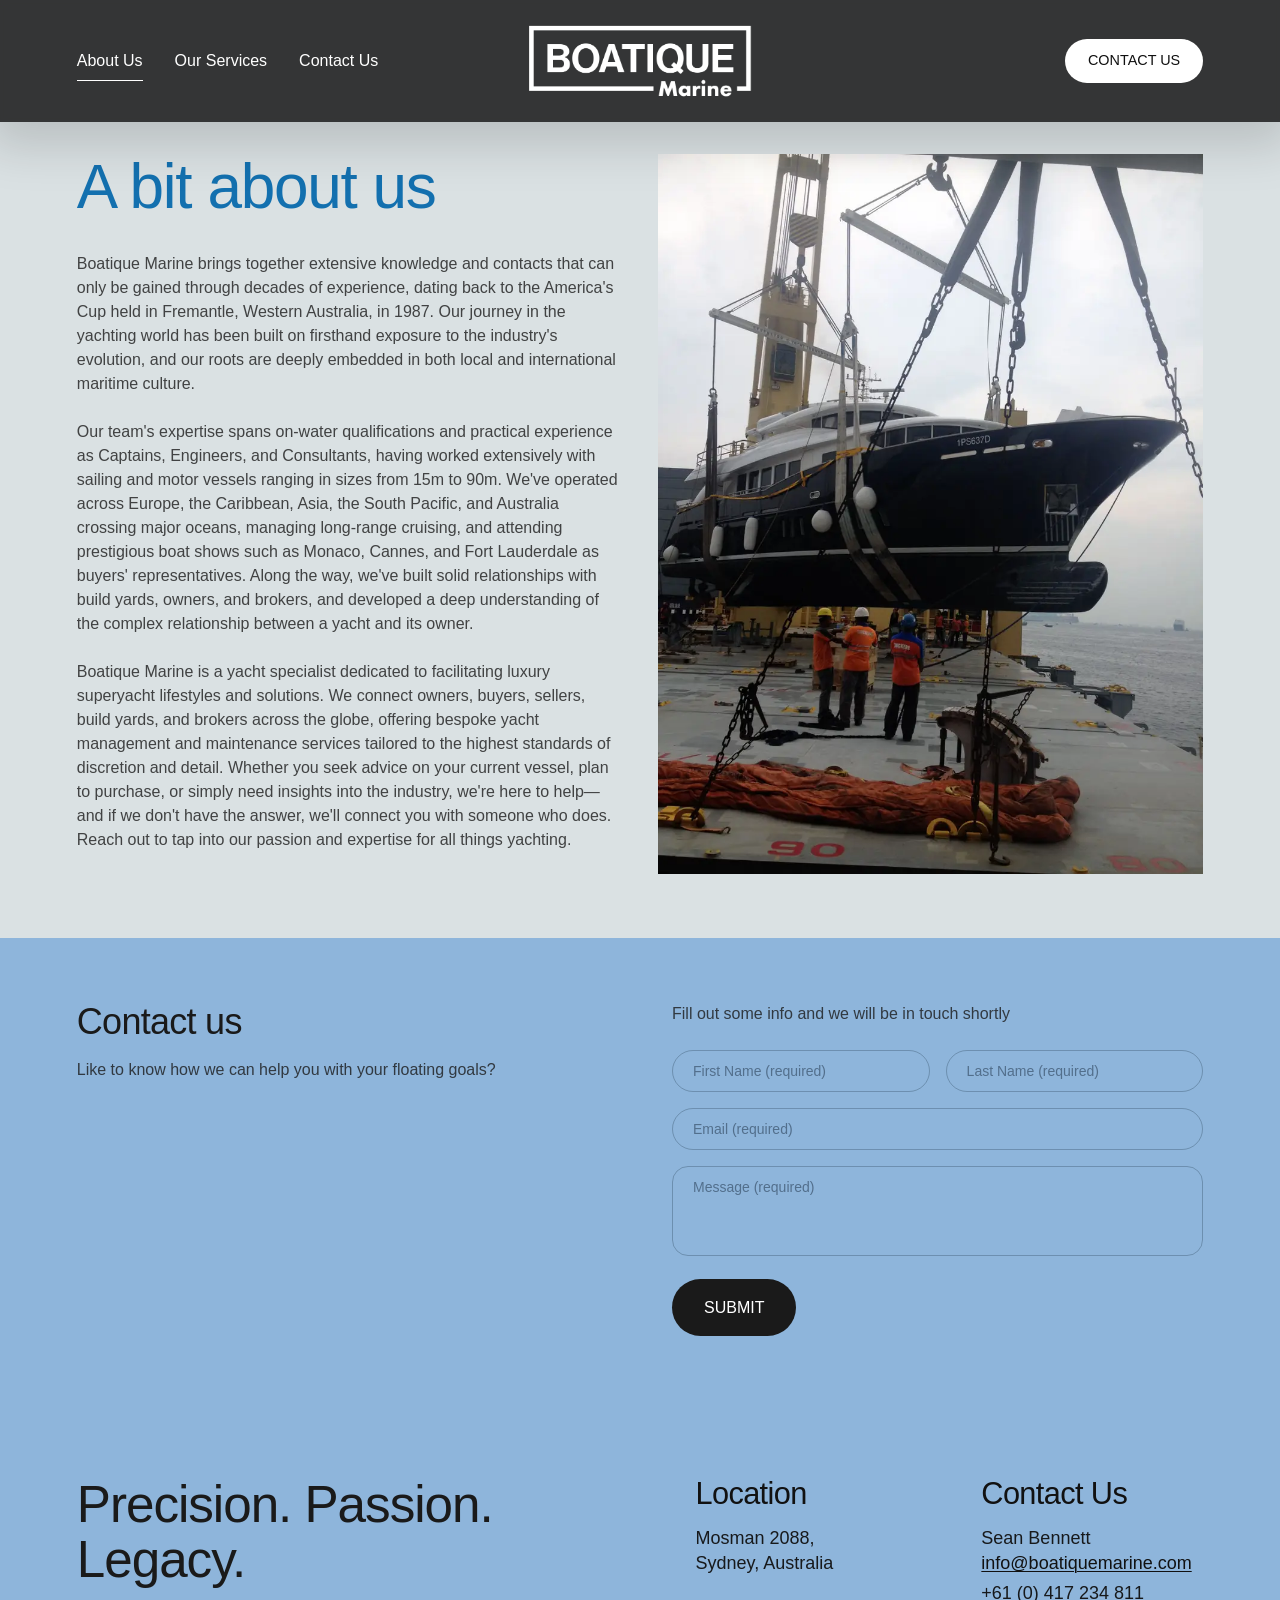
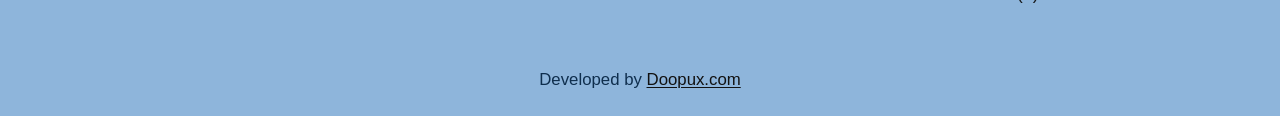
<file: about.html>
<!DOCTYPE html>
<html lang="en">
<head>
  <meta charset="UTF-8">
  <meta name="viewport" content="width=device-width, initial-scale=1.0">
  <title>About Us | Boatique Marine — Superyacht Experts Since 1987</title>
  <meta name="description" content="Discover Boatique Marine's experience in superyacht consulting, vessel management and global maritime support.">
  <link rel="canonical" href="https://boatiquemarine.com/about.html">
  
  <!-- Open Graph -->
  <meta property="og:title" content="About Us | Boatique Marine — Superyacht Experts Since 1987">
  <meta property="og:description" content="Discover Boatique Marine's experience in superyacht consulting, vessel management and global maritime support.">
  <meta property="og:url" content="https://boatiquemarine.com/about.html">
  <meta property="og:type" content="website">
  <meta property="og:image" content="https://boatiquemarine.com/images/hero-yacht.jpg">
  <meta property="og:locale" content="en_AU">
  
  <!-- Twitter Cards -->
  <meta name="twitter:card" content="summary_large_image">
  <meta name="twitter:title" content="About Us | Boatique Marine — Superyacht Experts Since 1987">
  <meta name="twitter:description" content="Discover Boatique Marine's experience in superyacht consulting, vessel management and global maritime support.">
  <meta name="twitter:image" content="https://boatiquemarine.com/images/hero-yacht.jpg">
  
  <!-- LLMs FAQ Reference -->
  <link rel="alternate" type="text/plain" href="https://boatiquemarine.com/llms.txt" title="LLMs FAQ">
  
  <!-- Google tag (gtag.js) -->
  <script async src="https://www.googletagmanager.com/gtag/js?id=G-8GCPEZECEH"></script>
  <script>
    window.dataLayer = window.dataLayer || [];
    function gtag(){dataLayer.push(arguments);}
    gtag('js', new Date());
    gtag('config', 'G-8GCPEZECEH');
  </script>
  
  <!-- Schema.org JSON-LD -->
  <script type="application/ld+json">
{
  "@context": "https://schema.org",
  "@type": "WebPage",
  "name": "About Us | Boatique Marine \u2014 Superyacht Experts Since 1987",
  "url": "https://boatiquemarine.com/about.html",
  "description": "Discover Boatique Marine's experience in superyacht consulting, vessel management and global maritime support.",
  "publisher": {
    "@type": "Organization",
    "name": "Boatique Marine",
    "url": "https://boatiquemarine.com",
    "logo": "https://boatiquemarine.com/images/logo-white.png"
  }
}
  </script>
  
  <!-- BreadcrumbList Schema for Sitelinks -->
  <script type="application/ld+json">
  {
    "@context": "https://schema.org",
    "@type": "BreadcrumbList",
    "itemListElement": [
      {
        "@type": "ListItem",
        "position": 1,
        "name": "Home",
        "item": "https://boatiquemarine.com/"
      },
      {
        "@type": "ListItem",
        "position": 2,
        "name": "About Us",
        "item": "https://boatiquemarine.com/about.html"
      }
    ]
  }
  </script>
  <link rel="icon" type="image/webp" href="./images/favicon.webp">
  <link rel="stylesheet" href="./css/styles.css">
</head>
<body class="about-page">
  <!-- Navbar -->
  <nav class="navbar" id="navbar">
    <div class="navbar-inner">
      <div class="nav-links">
        <a href="./about.html" class="nav-link active" data-page="about">About Us</a>
        <a href="./services.html" class="nav-link" data-page="services">Our Services</a>
        <a href="./contact.html" class="nav-link" data-page="contact">Contact Us</a>
      </div>
      <a href="./index.html" class="logo-box flex-shrink-0">
        <img src="./images/logo-white.webp" alt="Boatique Marine" class="logo-img" width="648" height="225"
          decoding="async">
      </a>
      <div class="nav-actions">
        <a href="./contact.html" class="nav-cta">Contact Us</a>
      </div>
      <button class="mobile-menu-btn" id="mobile-menu-btn" aria-label="Open Menu">
        <div class="burger-box">
          <div class="burger-inner">
            <span class="burger-line top"></span>
            <span class="burger-line bottom"></span>
          </div>
        </div>
      </button>
    </div>
  </nav>

  <!-- Full Screen Mobile Menu -->
  <div class="mobile-nav" id="mobile-nav">
    <div class="mobile-nav-content">
      <a href="./about.html" class="mobile-nav-link active" data-page="about">About Us</a>
      <a href="./services.html" class="mobile-nav-link" data-page="services">Our Services</a>
      <a href="./contact.html" class="mobile-nav-link" data-page="contact">Contact Us</a>
    </div>
  </div>

  <main class="main-offset">
    <!-- About Section -->
    <section class="section bg-white">
      <div class="container">
        <div class="grid-2 md:grid-cols-2 gap-8 md:gap-16 items-start">
          <div class="animate-on-scroll" data-animate="slide-in-left">
            <div>
              <h1 class="text-3xl md:text-4xl lg:text-5xl text-blue mb-8">A bit about us</h1>

              <div class="overflow-hidden media-mask about-media-mobile mb-8 md:hidden">
                <img src="./images/yacht-shipyard-700.webp"
                  srcset="./images/yacht-shipyard-700.webp 530w, ./images/yacht-shipyard-1200.webp 909w"
                  sizes="(max-width: 767px) 92vw, 44vw" alt="Yacht in Shipyard" class="img-cover h-80" width="909"
                  height="1200" loading="lazy" decoding="async">
              </div>

              <div class="about-copy space-y-6 text-dark-80 text-sm md:text-base leading-relaxed">
                <p>
                  Boatique Marine brings together extensive knowledge and contacts that can only 
                  be gained through decades of experience, dating back to the America's Cup held 
                  in Fremantle, Western Australia, in 1987. Our journey in the yachting world has 
                  been built on firsthand exposure to the industry's evolution, and our roots are 
                  deeply embedded in both local and international maritime culture.
                </p>
                <p>
                  Our team's expertise spans on-water qualifications and practical experience as 
                  Captains, Engineers, and Consultants, having worked extensively with sailing and 
                  motor vessels ranging in sizes from 15m to 90m. We've operated across Europe, the 
                  Caribbean, Asia, the South Pacific, and Australia crossing major oceans, managing 
                  long-range cruising, and attending prestigious boat shows such as Monaco, Cannes, 
                  and Fort Lauderdale as buyers' representatives. Along the way, we've built solid 
                  relationships with build yards, owners, and brokers, and developed a deep understanding 
                  of the complex relationship between a yacht and its owner.
                </p>
                <p>
                  Boatique Marine is a yacht specialist dedicated to facilitating luxury superyacht 
                  lifestyles and solutions. We connect owners, buyers, sellers, build yards, and 
                  brokers across the globe, offering bespoke yacht management and maintenance services 
                  tailored to the highest standards of discretion and detail. Whether you seek advice 
                  on your current vessel, plan to purchase, or simply need insights into the industry, 
                  we're here to help—and if we don't have the answer, we'll connect you with someone 
                  who does. Reach out to tap into our passion and expertise for all things yachting.
                </p>
              </div>
            </div>
          </div>

          <div class="animate-on-scroll hidden md:block about-media-desktop" data-animate="slide-in-right" data-delay="100">
            <div class="overflow-hidden media-mask">
              <img src="./images/yacht-shipyard-700.webp"
                srcset="./images/yacht-shipyard-700.webp 530w, ./images/yacht-shipyard-1200.webp 909w"
                sizes="(min-width: 768px) 44vw, 92vw" alt="Yacht in Shipyard" class="img-cover h-80 md:h-[600px]"
                width="909" height="1200" loading="lazy" decoding="async">
            </div>
          </div>
        </div>
      </div>
    </section>

    <!-- Contact CTA Section -->
    <section class="section bg-accent">
      <div class="container">
        <div class="animate-on-scroll" data-animate="fade-in-up">
          <div class="grid-2 md:grid-cols-2 gap-8 md:gap-16">
            <div>
              <h2 class="text-2xl md:text-3xl lg:text-4xl text-dark mb-4">Contact us</h2>
              <p class="text-dark-80 text-sm md:text-base">Like to know how we can help you with your floating goals?</p>
            </div>

            <div>
              <p class="text-dark-80 text-sm md:text-base mb-6">Fill out some info and we will be in touch shortly</p>
              <form action="https://submit-form.com/A84xqqQsT" class="space-y-4">
                <div class="grid grid-cols-2 gap-4">
                  <label for="about-first-name" class="sr-only">First name</label>
                  <input id="about-first-name" type="text" name="firstName" placeholder="First Name (required)"
                    required class="form-input form-input-dark">
                  <label for="about-last-name" class="sr-only">Last name</label>
                  <input id="about-last-name" type="text" name="lastName" placeholder="Last Name (required)" required
                    class="form-input form-input-dark">
                </div>
                <label for="about-email" class="sr-only">Email</label>
                <input id="about-email" type="email" name="email" placeholder="Email (required)" required
                  class="form-input form-input-dark">
                <label for="about-message" class="sr-only">Message</label>
                <textarea id="about-message" name="message" placeholder="Message (required)" required rows="4"
                  class="form-textarea form-textarea-dark"></textarea>
                <button type="submit" class="btn">Submit</button>
              </form>
            </div>
          </div>
        </div>
      </div>
    </section>
  </main>

  <!-- Footer -->
  <footer class="footer">
    <div class="container">
      <div class="grid-2 md:grid-cols-3 gap-8 md:gap-12">
        <div class="animate-on-scroll" data-animate="fade-in-up">
          <h3 class="footer-tagline">Precision. Passion. Legacy.</h3>
        </div>
        <div class="animate-on-scroll" data-animate="fade-in-up" data-delay="100">
          <h4 class="footer-heading">Location</h4>
          <p class="footer-text">Mosman 2088,<br>Sydney, Australia</p>
        </div>
        <div class="animate-on-scroll" data-animate="fade-in-up" data-delay="200">
          <h4 class="footer-heading">Contact Us</h4>
          <div class="footer-text">
            <p>Sean Bennett</p>
            <a href="mailto:info@boatiquemarine.com" class="footer-link">info@boatiquemarine.com</a>
            <p class="mt-1">+61 (0) 417 234 811</p>
          </div>
        </div>
      </div>
      <div class="footer-bottom">
        <p class="text-sm text-dark-60">Developed by <a href="https://doopux.com" target="_blank" rel="noopener noreferrer" class="footer-link">Doopux.com</a></p>
      </div>
    </div>
  </footer>

  <script src="./js/main.js"></script>
</body>
</html>
</file>
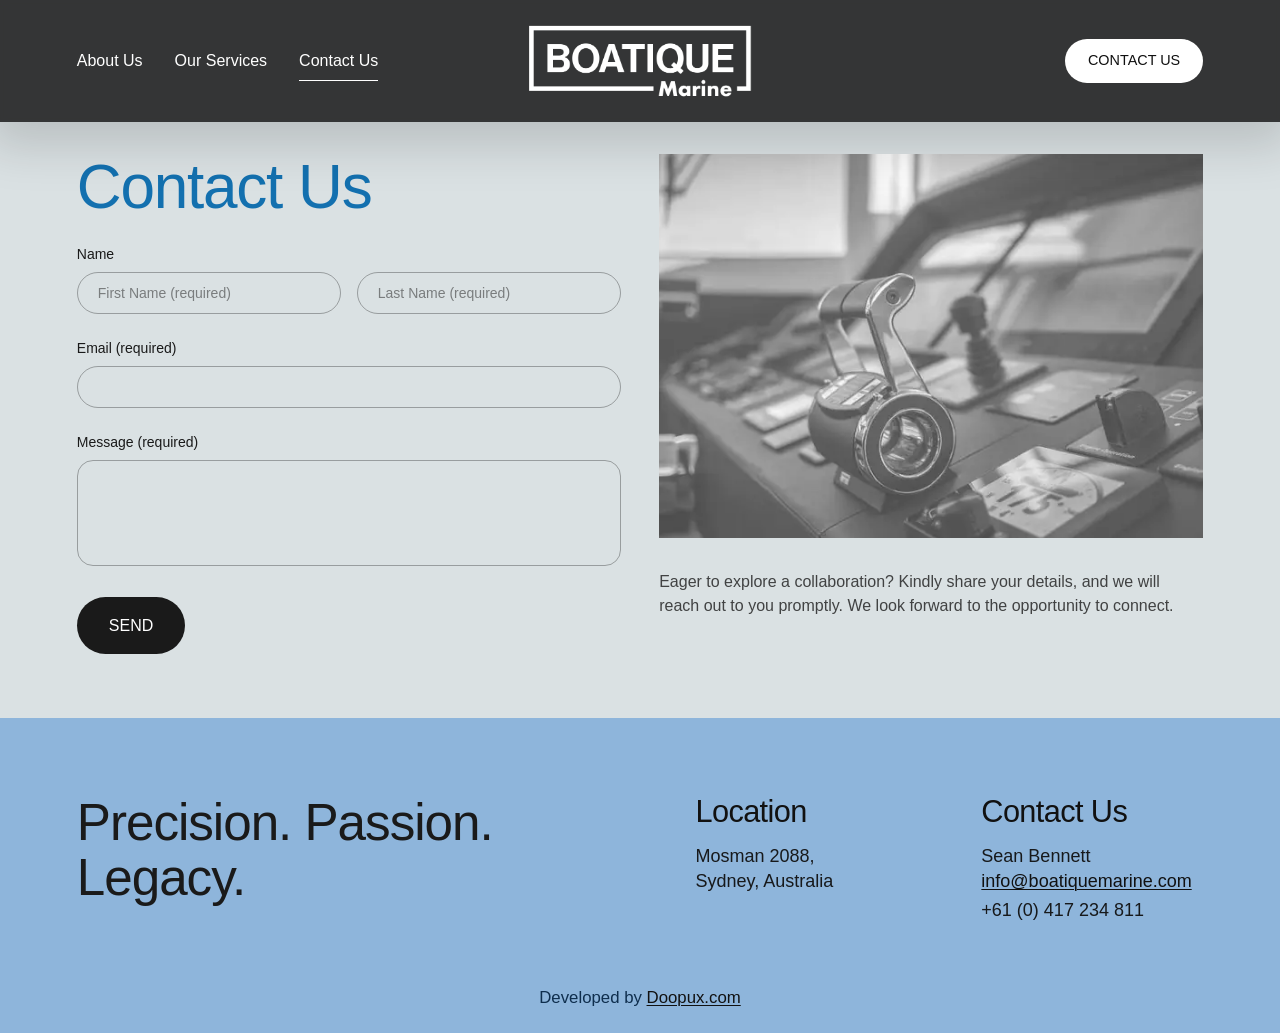
<file: contact.html>
<!DOCTYPE html>
<html lang="en">
<head>
  <meta charset="UTF-8">
  <meta name="viewport" content="width=device-width, initial-scale=1.0">
  <title>Contact | Boatique Marine — Sydney Yacht Specialists</title>
  <meta name="description" content="Contact Boatique Marine in Sydney to discuss yacht consulting, management, and Filippetti Yachts opportunities.">
  <link rel="canonical" href="https://boatiquemarine.com/contact.html">
  
  <!-- Open Graph -->
  <meta property="og:title" content="Contact | Boatique Marine — Sydney Yacht Specialists">
  <meta property="og:description" content="Contact Boatique Marine in Sydney to discuss yacht consulting, management, and Filippetti Yachts opportunities.">
  <meta property="og:url" content="https://boatiquemarine.com/contact.html">
  <meta property="og:type" content="website">
  <meta property="og:image" content="https://boatiquemarine.com/images/hero-yacht.jpg">
  <meta property="og:locale" content="en_AU">
  
  <!-- Twitter Cards -->
  <meta name="twitter:card" content="summary_large_image">
  <meta name="twitter:title" content="Contact | Boatique Marine — Sydney Yacht Specialists">
  <meta name="twitter:description" content="Contact Boatique Marine in Sydney to discuss yacht consulting, management, and Filippetti Yachts opportunities.">
  <meta name="twitter:image" content="https://boatiquemarine.com/images/hero-yacht.jpg">
  
  <!-- LLMs FAQ Reference -->
  <link rel="alternate" type="text/plain" href="https://boatiquemarine.com/llms.txt" title="LLMs FAQ">
  
  <!-- Google tag (gtag.js) -->
  <script async src="https://www.googletagmanager.com/gtag/js?id=G-8GCPEZECEH"></script>
  <script>
    window.dataLayer = window.dataLayer || [];
    function gtag(){dataLayer.push(arguments);}
    gtag('js', new Date());
    gtag('config', 'G-8GCPEZECEH');
  </script>
  
  <!-- Schema.org JSON-LD -->
  <script type="application/ld+json">
{
  "@context": "https://schema.org",
  "@graph": [
    {
      "@type": "ContactPage",
      "name": "Contact | Boatique Marine \u2014 Sydney Yacht Specialists",
      "url": "https://boatiquemarine.com/contact.html",
      "description": "Contact Boatique Marine in Sydney to discuss yacht consulting, management, and Filippetti Yachts opportunities.",
      "publisher": {
        "@type": "Organization",
        "name": "Boatique Marine",
        "url": "https://boatiquemarine.com",
        "logo": "https://boatiquemarine.com/images/logo-white.png"
      }
    },
    {
      "@type": "Organization",
      "name": "Boatique Marine",
      "url": "https://boatiquemarine.com",
      "telephone": "+61-417-234-811",
      "email": "info@boatiquemarine.com",
      "address": {
        "@type": "PostalAddress",
        "streetAddress": "Mosman 2088",
        "addressLocality": "Sydney",
        "addressCountry": "AU"
      }
    }
  ]
}
  </script>
  
  <!-- BreadcrumbList Schema for Sitelinks -->
  <script type="application/ld+json">
  {
    "@context": "https://schema.org",
    "@type": "BreadcrumbList",
    "itemListElement": [
      {
        "@type": "ListItem",
        "position": 1,
        "name": "Home",
        "item": "https://boatiquemarine.com/"
      },
      {
        "@type": "ListItem",
        "position": 2,
        "name": "Contact Us",
        "item": "https://boatiquemarine.com/contact.html"
      }
    ]
  }
  </script>
  <link rel="icon" type="image/webp" href="./images/favicon.webp">
  <link rel="stylesheet" href="./css/styles.css">
</head>
<body class="contact-page">
  <!-- Navbar -->
  <nav class="navbar" id="navbar">
    <div class="navbar-inner">
      <div class="nav-links">
        <a href="./about.html" class="nav-link" data-page="about">About Us</a>
        <a href="./services.html" class="nav-link" data-page="services">Our Services</a>
        <a href="./contact.html" class="nav-link active" data-page="contact">Contact Us</a>
      </div>
      <a href="./index.html" class="logo-box flex-shrink-0">
        <img src="./images/logo-white.webp" alt="Boatique Marine" class="logo-img" width="648" height="225"
          decoding="async">
      </a>
      <div class="nav-actions">
        <a href="./contact.html" class="nav-cta">Contact Us</a>
      </div>
      <button class="mobile-menu-btn" id="mobile-menu-btn" aria-label="Open Menu">
        <div class="burger-box">
          <div class="burger-inner">
            <span class="burger-line top"></span>
            <span class="burger-line bottom"></span>
          </div>
        </div>
      </button>
    </div>
  </nav>

  <!-- Full Screen Mobile Menu -->
  <div class="mobile-nav" id="mobile-nav">
    <div class="mobile-nav-content">
      <a href="./about.html" class="mobile-nav-link" data-page="about">About Us</a>
      <a href="./services.html" class="mobile-nav-link" data-page="services">Our Services</a>
      <a href="./contact.html" class="mobile-nav-link active" data-page="contact">Contact Us</a>
    </div>
  </div>

  <main class="main-offset">
    <!-- Contact Section -->
    <section class="section bg-white">
      <div class="container">
        <div class="grid-2 md:grid-cols-2 gap-8 md:gap-16 items-start">
          <!-- Form -->
          <div class="animate-on-scroll" data-animate="slide-in-left">
            <div>
              <h1 class="text-3xl md:text-4xl lg:text-5xl text-blue mb-6">Contact Us</h1>
              
              <form action="https://submit-form.com/A84xqqQsT" class="space-y-6">
                <div>
                  <label class="block text-sm text-dark mb-2">Name</label>
                  <div class="grid grid-cols-2 gap-4">
                    <label for="contact-first-name" class="sr-only">First name</label>
                    <input id="contact-first-name" type="text" name="firstName" placeholder="First Name (required)"
                      required class="form-input">
                    <label for="contact-last-name" class="sr-only">Last name</label>
                    <input id="contact-last-name" type="text" name="lastName" placeholder="Last Name (required)"
                      required class="form-input">
                  </div>
                </div>

                <div>
                  <label for="contact-email" class="block text-sm text-dark mb-2">Email (required)</label>
                  <input id="contact-email" type="email" name="email" required class="form-input">
                </div>

                <div>
                  <label for="contact-message" class="block text-sm text-dark mb-2">Message (required)</label>
                  <textarea id="contact-message" name="message" required rows="5" class="form-textarea"></textarea>
                </div>

                <button type="submit" class="btn">Send</button>
              </form>
            </div>
          </div>

          <!-- Image and Text -->
          <div class="animate-on-scroll" data-animate="slide-in-right" data-delay="100">
            <div>
              <div class="overflow-hidden media-mask mb-8">
                <img src="./images/yacht-helm-600.webp"
                  srcset="./images/yacht-helm-600.webp 600w, ./images/yacht-helm-1000.webp 908w"
                  sizes="(min-width: 768px) 44vw, 92vw" alt="Yacht Helm" class="img-cover h-80 md:h-96 grayscale"
                  width="908" height="652" loading="lazy" decoding="async">
              </div>
              <p class="text-dark-80 text-sm md:text-base leading-relaxed">
                Eager to explore a collaboration? Kindly share your details, and we will reach 
                out to you promptly. We look forward to the opportunity to connect.
              </p>
            </div>
          </div>
        </div>
      </div>
    </section>
  </main>

  <!-- Footer -->
  <footer class="footer">
    <div class="container">
      <div class="grid-2 md:grid-cols-3 gap-8 md:gap-12">
        <div class="animate-on-scroll" data-animate="fade-in-up">
          <h3 class="footer-tagline">Precision. Passion. Legacy.</h3>
        </div>
        <div class="animate-on-scroll" data-animate="fade-in-up" data-delay="100">
          <h4 class="footer-heading">Location</h4>
          <p class="footer-text">Mosman 2088,<br>Sydney, Australia</p>
        </div>
        <div class="animate-on-scroll" data-animate="fade-in-up" data-delay="200">
          <h4 class="footer-heading">Contact Us</h4>
          <div class="footer-text">
            <p>Sean Bennett</p>
            <a href="mailto:info@boatiquemarine.com" class="footer-link">info@boatiquemarine.com</a>
            <p class="mt-1">+61 (0) 417 234 811</p>
          </div>
        </div>
      </div>
      <div class="footer-bottom">
        <p class="text-sm text-dark-60">Developed by <a href="https://doopux.com" target="_blank" rel="noopener noreferrer" class="footer-link">Doopux.com</a></p>
      </div>
    </div>
  </footer>

  <script src="./js/main.js"></script>
</body>
</html>
</file>
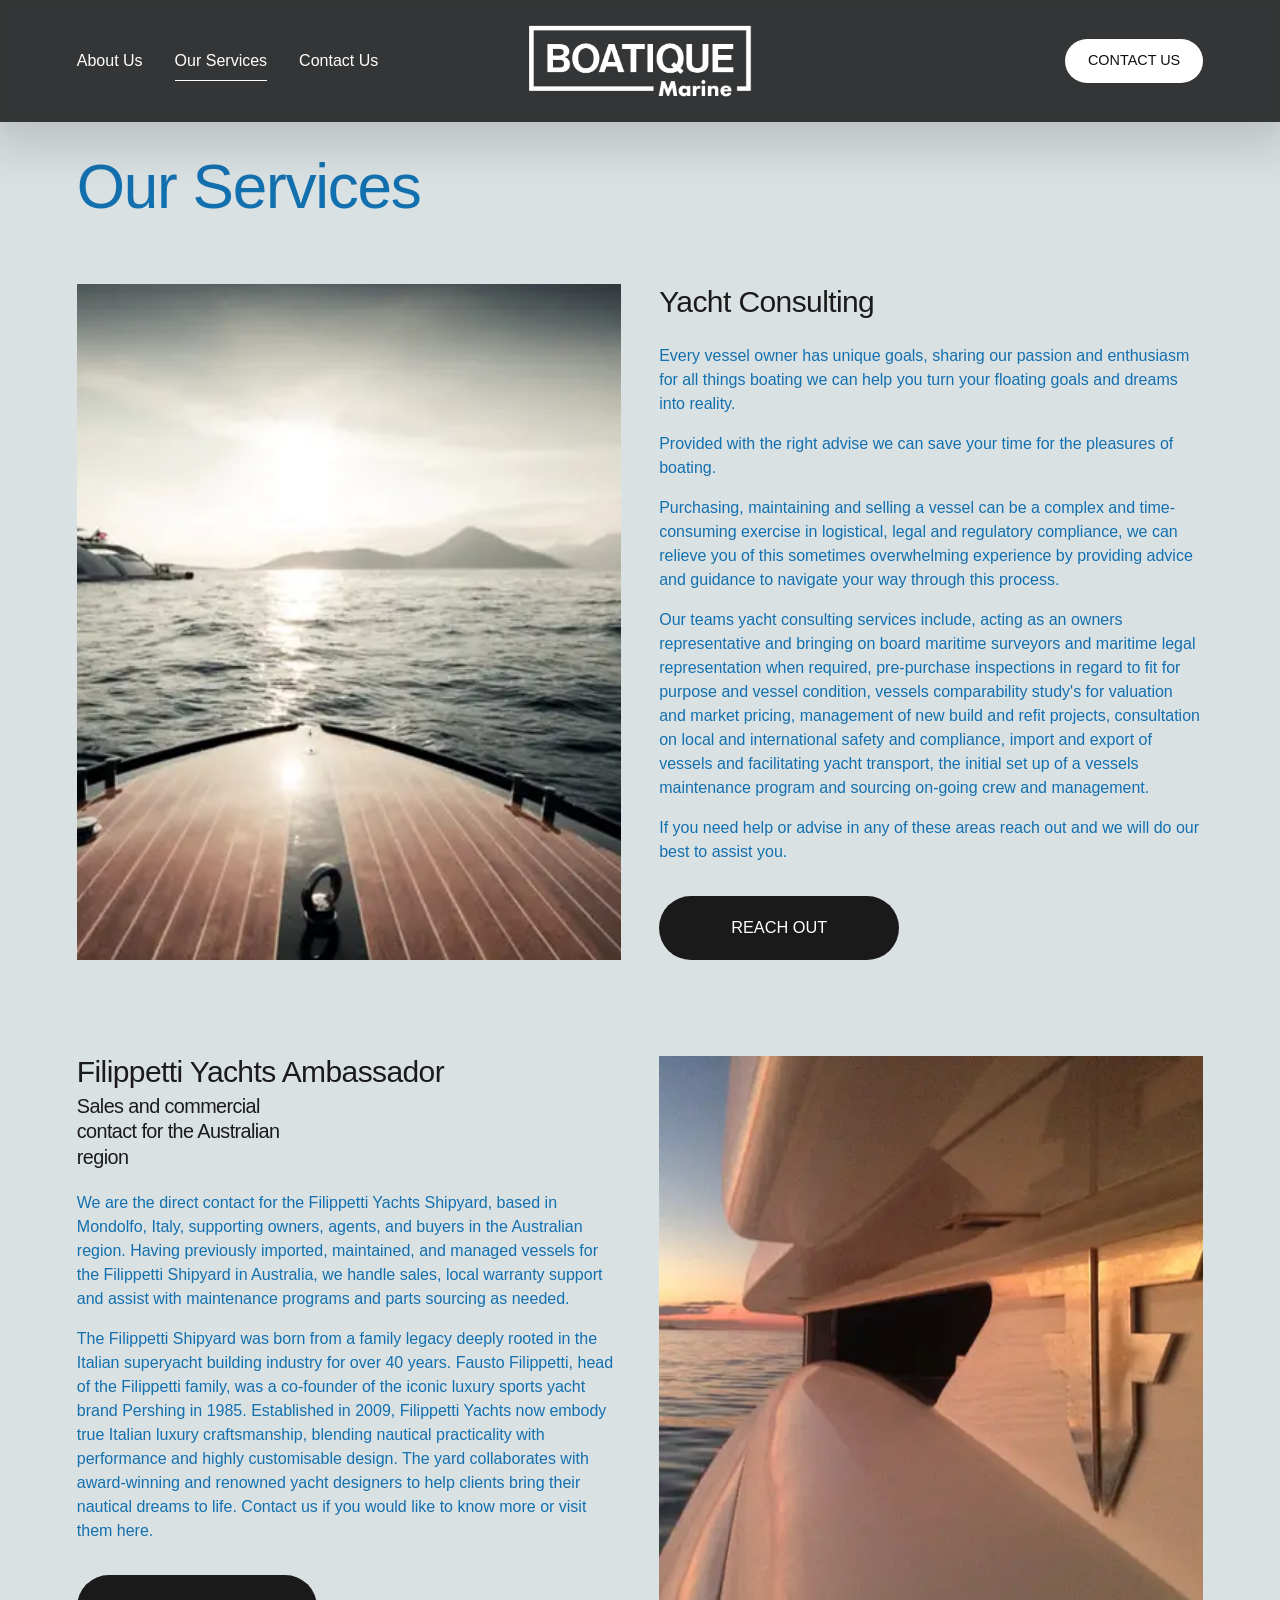
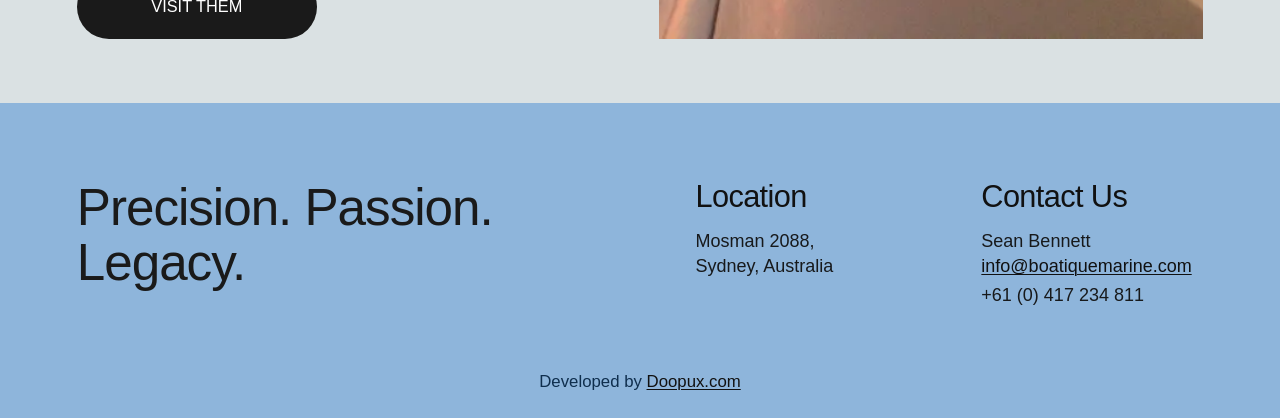
<file: services.html>
<!DOCTYPE html>
<html lang="en">
<head>
  <meta charset="UTF-8">
  <meta name="viewport" content="width=device-width, initial-scale=1.0">
  <title>Yacht Consulting Services | Boatique Marine Australia</title>
  <meta name="description" content="Explore Boatique Marine services: yacht consulting, owner representation, compliance support and Filippetti Yachts sales in Australia.">
  <link rel="canonical" href="https://boatiquemarine.com/services.html">
  
  <!-- Open Graph -->
  <meta property="og:title" content="Yacht Consulting Services | Boatique Marine Australia">
  <meta property="og:description" content="Explore Boatique Marine services: yacht consulting, owner representation, compliance support and Filippetti Yachts sales in Australia.">
  <meta property="og:url" content="https://boatiquemarine.com/services.html">
  <meta property="og:type" content="website">
  <meta property="og:image" content="https://boatiquemarine.com/images/hero-yacht.jpg">
  <meta property="og:locale" content="en_AU">
  
  <!-- Twitter Cards -->
  <meta name="twitter:card" content="summary_large_image">
  <meta name="twitter:title" content="Yacht Consulting Services | Boatique Marine Australia">
  <meta name="twitter:description" content="Explore Boatique Marine services: yacht consulting, owner representation, compliance support and Filippetti Yachts sales in Australia.">
  <meta name="twitter:image" content="https://boatiquemarine.com/images/hero-yacht.jpg">
  
  <!-- LLMs FAQ Reference -->
  <link rel="alternate" type="text/plain" href="https://boatiquemarine.com/llms.txt" title="LLMs FAQ">
  
  <!-- Google tag (gtag.js) -->
  <script async src="https://www.googletagmanager.com/gtag/js?id=G-8GCPEZECEH"></script>
  <script>
    window.dataLayer = window.dataLayer || [];
    function gtag(){dataLayer.push(arguments);}
    gtag('js', new Date());
    gtag('config', 'G-8GCPEZECEH');
  </script>
  
  <!-- Schema.org JSON-LD -->
  <script type="application/ld+json">
{
  "@context": "https://schema.org",
  "@type": "WebPage",
  "name": "Yacht Consulting Services | Boatique Marine Australia",
  "url": "https://boatiquemarine.com/services.html",
  "description": "Explore Boatique Marine services: yacht consulting, owner representation, compliance support and Filippetti Yachts sales in Australia.",
  "publisher": {
    "@type": "Organization",
    "name": "Boatique Marine",
    "url": "https://boatiquemarine.com",
    "logo": "https://boatiquemarine.com/images/logo-white.png"
  }
}
  </script>
  
  <!-- BreadcrumbList Schema for Sitelinks -->
  <script type="application/ld+json">
  {
    "@context": "https://schema.org",
    "@type": "BreadcrumbList",
    "itemListElement": [
      {
        "@type": "ListItem",
        "position": 1,
        "name": "Home",
        "item": "https://boatiquemarine.com/"
      },
      {
        "@type": "ListItem",
        "position": 2,
        "name": "Our Services",
        "item": "https://boatiquemarine.com/services.html"
      }
    ]
  }
  </script>
  <link rel="icon" type="image/webp" href="./images/favicon.webp">
  <link rel="stylesheet" href="./css/styles.css">
</head>
<body class="services-page">
  <!-- Navbar -->
  <nav class="navbar" id="navbar">
    <div class="navbar-inner">
      <div class="nav-links">
        <a href="./about.html" class="nav-link" data-page="about">About Us</a>
        <a href="./services.html" class="nav-link active" data-page="services">Our Services</a>
        <a href="./contact.html" class="nav-link" data-page="contact">Contact Us</a>
      </div>
      <a href="./index.html" class="logo-box flex-shrink-0">
        <img src="./images/logo-white.webp" alt="Boatique Marine" class="logo-img" width="648" height="225"
          decoding="async">
      </a>
      <div class="nav-actions">
        <a href="./contact.html" class="nav-cta">Contact Us</a>
      </div>
      <button class="mobile-menu-btn" id="mobile-menu-btn" aria-label="Open Menu">
        <div class="burger-box">
          <div class="burger-inner">
            <span class="burger-line top"></span>
            <span class="burger-line bottom"></span>
          </div>
        </div>
      </button>
    </div>
  </nav>

  <!-- Full Screen Mobile Menu -->
  <div class="mobile-nav" id="mobile-nav">
    <div class="mobile-nav-content">
      <a href="./about.html" class="mobile-nav-link" data-page="about">About Us</a>
      <a href="./services.html" class="mobile-nav-link active" data-page="services">Our Services</a>
      <a href="./contact.html" class="mobile-nav-link" data-page="contact">Contact Us</a>
    </div>
  </div>

  <main class="main-offset">
    <!-- Services Section -->
    <section class="section bg-white">
      <div class="container">
        <div class="animate-on-scroll" data-animate="fade-in-up">
          <h1 class="text-3xl md:text-4xl lg:text-5xl text-blue mb-12 md:mb-16">Our Services</h1>
        </div>

        <!-- Yacht Consulting -->
        <div class="grid-2 service-row service-row-consulting gap-8 md:gap-16 items-start mb-16 md:mb-24">
          <div class="animate-on-scroll consulting-media-desktop service-media-desktop hidden md:block" data-animate="slide-in-left">
            <div class="overflow-hidden group square-mask consulting-media">
              <img src="./images/yacht-consulting-700.webp"
                srcset="./images/yacht-consulting-700.webp 700w, ./images/yacht-consulting-1200.webp 1200w"
                sizes="(min-width: 1024px) 46vw, 92vw" alt="Yacht Consulting"
                class="img-cover square-mask-img transition-transform duration-700 group-hover:scale-105" width="1200"
                height="792" loading="lazy" decoding="async">
            </div>
          </div>

          <div class="animate-on-scroll" data-animate="slide-in-right" data-delay="100">
            <div>
              <h2 class="text-2xl md:text-3xl text-dark mb-6">Yacht Consulting</h2>

              <div class="overflow-hidden group square-mask consulting-media consulting-media-mobile service-media-mobile md:hidden">
                <img src="./images/yacht-consulting-700.webp"
                  srcset="./images/yacht-consulting-700.webp 700w, ./images/yacht-consulting-1200.webp 1200w"
                  sizes="(max-width: 767px) 88vw, 46vw" alt="Yacht Consulting"
                  class="img-cover square-mask-img transition-transform duration-700 group-hover:scale-105" width="1200"
                  height="792" loading="lazy" decoding="async">
              </div>

              <div class="space-y-4 text-blue text-sm md:text-base leading-relaxed">
                <p>
                  Every vessel owner has unique goals, sharing our passion and enthusiasm for 
                  all things boating we can help you turn your floating goals and dreams into reality.
                </p>
                <p>
                  Provided with the right advise we can save your time for the pleasures of boating.
                </p>
                <p>
                  Purchasing, maintaining and selling a vessel can be a complex and time-consuming 
                  exercise in logistical, legal and regulatory compliance, we can relieve you of this 
                  sometimes overwhelming experience by providing advice and guidance to navigate your 
                  way through this process.
                </p>
                <p>
                  Our teams yacht consulting services include, acting as an owners representative and 
                  bringing on board maritime surveyors and maritime legal representation when required, 
                  pre-purchase inspections in regard to fit for purpose and vessel condition, vessels 
                  comparability study's for valuation and market pricing, management of new build and 
                  refit projects, consultation on local and international safety and compliance, import 
                  and export of vessels and facilitating yacht transport, the initial set up of a vessels 
                  maintenance program and sourcing on-going crew and management.
                </p>
                <p>
                  If you need help or advise in any of these areas reach out and we will do our best to assist you.
                </p>
              </div>
              <a href="./contact.html" class="btn mt-8">Reach Out</a>
            </div>
          </div>
        </div>

        <!-- Filippetti Yachts -->
        <div class="grid-2 service-row service-row-filippetti gap-8 md:gap-16 items-start">
          <div class="animate-on-scroll" data-animate="slide-in-left">
            <div>
              <h2 class="text-2xl md:text-3xl text-dark mb-2 filippetti-title">Filippetti Yachts Ambassador <span class="filippetti-subtitle-inline">Sales and commercial contact for the Australian region</span></h2>

              <div class="overflow-hidden group square-mask filippetti-media filippetti-media-mobile service-media-mobile md:hidden">
                <img src="./images/filippetti-ambassador-700.webp"
                  srcset="./images/filippetti-ambassador-700.webp 700w, ./images/filippetti-ambassador-1200.webp 1200w"
                  sizes="(max-width: 767px) 88vw, 46vw" alt="Filippetti Yachts"
                  class="img-cover square-mask-img transition-transform duration-700 group-hover:scale-105" width="1200"
                  height="900" loading="lazy" decoding="async">
              </div>

              <div class="space-y-4 text-blue text-sm md:text-base leading-relaxed filippetti-body">
                <p>
                  We are the direct contact for the Filippetti Yachts Shipyard, based in Mondolfo, 
                  Italy, supporting owners, agents, and buyers in the Australian region. Having 
                  previously imported, maintained, and managed vessels for the Filippetti Shipyard 
                  in Australia, we handle sales, local warranty support and assist with maintenance 
                  programs and parts sourcing as needed.
                </p>
                <p>
                  The Filippetti Shipyard was born from a family legacy deeply rooted in the Italian 
                  superyacht building industry for over 40 years. Fausto Filippetti, head of the 
                  Filippetti family, was a co-founder of the iconic luxury sports yacht brand Pershing 
                  in 1985. Established in 2009, Filippetti Yachts now embody true Italian luxury 
                  craftsmanship, blending nautical practicality with performance and highly customisable 
                  design. The yard collaborates with award-winning and renowned yacht designers to help 
                  clients bring their nautical dreams to life. Contact us if you would like to know more 
                  or visit them here.
                </p>
              </div>
              <a href="https://filippettiyachts.com/" target="_blank" rel="noopener noreferrer" class="btn mt-8">Visit Them</a>
            </div>
          </div>

          <div class="animate-on-scroll filippetti-media-desktop service-media-desktop hidden md:block" data-animate="slide-in-right" data-delay="100">
            <div class="overflow-hidden group square-mask filippetti-media">
              <img src="./images/filippetti-ambassador-700.webp"
                srcset="./images/filippetti-ambassador-700.webp 700w, ./images/filippetti-ambassador-1200.webp 1200w"
                sizes="(min-width: 1024px) 46vw, 92vw" alt="Filippetti Yachts"
                class="img-cover square-mask-img transition-transform duration-700 group-hover:scale-105" width="1200"
                height="900" loading="lazy" decoding="async">
            </div>
          </div>
        </div>
      </div>
    </section>
  </main>

  <!-- Footer -->
  <footer class="footer">
    <div class="container">
      <div class="grid-2 md:grid-cols-3 gap-8 md:gap-12">
        <div class="animate-on-scroll" data-animate="fade-in-up">
          <h3 class="footer-tagline">Precision. Passion. Legacy.</h3>
        </div>
        <div class="animate-on-scroll" data-animate="fade-in-up" data-delay="100">
          <h4 class="footer-heading">Location</h4>
          <p class="footer-text">Mosman 2088,<br>Sydney, Australia</p>
        </div>
        <div class="animate-on-scroll" data-animate="fade-in-up" data-delay="200">
          <h4 class="footer-heading">Contact Us</h4>
          <div class="footer-text">
            <p>Sean Bennett</p>
            <a href="mailto:info@boatiquemarine.com" class="footer-link">info@boatiquemarine.com</a>
            <p class="mt-1">+61 (0) 417 234 811</p>
          </div>
        </div>
      </div>
      <div class="footer-bottom">
        <p class="text-sm text-dark-60">Developed by <a href="https://doopux.com" target="_blank" rel="noopener noreferrer" class="footer-link">Doopux.com</a></p>
      </div>
    </div>
  </footer>

  <script src="./js/main.js"></script>
</body>
</html>
</file>
<file: css/styles.css>
/* ========================================
   Boatique Marine - Static Site Styles
   ======================================== */

:root {
  --color-primary: #1370af;
  --color-accent: #8eb5db;
  --color-light: #dae0e2;
  --color-dark: #1a1a1a;
  --color-white: #ffffff;
  --navbar-height: clamp(80px, 11vw, 122px);
  --section-space-y: clamp(40px, 5vw, 78px);
  --section-space-y-tight: clamp(30px, 3.5vw, 54px);
  --media-radius: clamp(14px, 2vw, 26px);
  --btn-height: 3.2rem;
  --btn-height-mobile: 3rem;
  --btn-padding-y: 1.2em;
  --btn-padding-y-mobile: 1.2em;
  --btn-padding-x: 2em;
  --btn-padding-x-mobile: 2em;
  --btn-min-width: 0;
  --btn-min-width-mobile: 0;
  --page-gutter: clamp(20px, 6vw, 84px);
  --layout-column-gap: clamp(1.5rem, 3vw, 3.5rem);
  --content-grid-gap: clamp(1.75rem, 3vw, 3.25rem);
  --guiding-focus-x: 31%;
  --guiding-focus-y: 56%;
  --about-focus-x: 46%;
  --about-focus-y: 50%;
  --font-heading: "Manrope", "Avenir Next", "Segoe UI", "Helvetica Neue", Arial, sans-serif;
  --font-body: "Nunito Sans", "Avenir Next", "Segoe UI", "Helvetica Neue", Arial, sans-serif;
}

*, *::before, *::after {
  margin: 0;
  padding: 0;
  box-sizing: border-box;
}

html {
  scroll-behavior: smooth;
  overflow-x: hidden;
}

body {
  font-family: var(--font-body);
  font-weight: 400;
  line-height: 1.5em;
  color: var(--color-dark);
  background-color: #DAE1E3;
  -webkit-font-smoothing: antialiased;
  -moz-osx-font-smoothing: grayscale;
  max-width: 100%;
  overflow-x: hidden;
}

body.menu-open {
  overflow: hidden;
}

main,
section,
.container,
.grid-2,
.section-split,
.split-content,
.split-img {
  min-width: 0;
}

video {
  display: block;
  max-width: 100%;
}

@supports (overflow: clip) {
  html,
  body {
    overflow-x: clip;
  }
}

h1, h2, h3, h4, h5, h6 {
  font-family: var(--font-heading);
  font-weight: 500;
  letter-spacing: -0.02em;
  line-height: 1.2em;
  color: var(--color-primary);
}

img {
  max-width: 100%;
  display: block;
  border-radius: 0 !important;
}

a {
  text-decoration: none;
  color: inherit;
}

button {
  font-family: inherit;
}

/* ========================================
   Container & Layout Utilities
   ======================================== */

.container {
  max-width: 1400px;
  margin-left: auto;
  margin-right: auto;
  padding-left: var(--page-gutter);
  padding-right: var(--page-gutter);
}

.flex { display: flex; }
.inline-flex { display: inline-flex; }
.grid { display: grid; }
.block { display: block; }
.inline-block { display: inline-block; }
.hidden { display: none; }
.sr-only {
  position: absolute;
  width: 1px;
  height: 1px;
  padding: 0;
  margin: -1px;
  overflow: hidden;
  clip: rect(0, 0, 0, 0);
  white-space: nowrap;
  border: 0;
}

.flex-col { flex-direction: column; }
.items-center { align-items: center; }
.items-start { align-items: flex-start; }
.justify-center { justify-content: center; }
.justify-between { justify-content: space-between; }
.flex-shrink-0 { flex-shrink: 0; }

.h-full { height: 100%; }
.h-screen { height: 100vh; }
.w-full { width: 100%; }
.h-80 { height: clamp(14rem, 52vw, 20rem); }
.h-96 { height: clamp(16rem, 60vw, 24rem); }

.relative { position: relative; }
.absolute { position: absolute; }
.fixed { position: fixed; }
.inset-0 { top: 0; right: 0; bottom: 0; left: 0; }
.top-0 { top: 0; }
.left-0 { left: 0; }
.right-0 { right: 0; }
.z-10 { z-index: 10; }
.z-50 { z-index: 50; }
.z-100 { z-index: 100; }

.overflow-hidden { overflow: hidden; }

/* ========================================
   Typography Utilities
   ======================================== */

.text-center { text-align: center; }
.text-right { text-align: right; }

.text-white { color: #ffffff; }
.text-dark { color: #1a1a1a; }
.text-blue { color: #1370af; }
.text-dark-80 { color: rgba(26, 26, 26, 0.8); }
.text-dark-60 { color: rgba(26, 26, 26, 0.6); }

.font-body { font-family: var(--font-body); }
.font-heading { font-family: var(--font-heading); }

.font-light { font-weight: 300; }
.font-normal { font-weight: 400; }
.font-medium { font-weight: 500; }
.font-bold { font-weight: 700; }

.text-xs { font-size: 0.75rem; line-height: 1rem; }
.text-sm { font-size: 0.875rem; line-height: 1.25rem; }
.text-base { font-size: 1rem; line-height: 1.5rem; }
.text-lg { font-size: 1.125rem; line-height: 1.75rem; }
.text-xl { font-size: 1.25rem; line-height: 1.75rem; }
.text-2xl { font-size: 1.5rem; line-height: 2rem; }
.text-3xl { font-size: 1.75rem; line-height: 2.25rem; }
.text-4xl { font-size: 2rem; line-height: 2.5rem; }
.text-5xl { font-size: 2.5rem; line-height: 1.2; }

.tracking-tight { letter-spacing: -0.02em; }
.tracking-wide { letter-spacing: 0.025em; }
.tracking-wider { letter-spacing: 0.05em; }
.tracking-widest { letter-spacing: 0.1em; }

.leading-tight { line-height: 1.2em; }
.leading-normal { line-height: 1.5em; }
.leading-relaxed { line-height: 1.625; }

.uppercase { text-transform: uppercase; }

/* ========================================
   Spacing Utilities
   ======================================== */

.gap-2 { gap: 0.5rem; }
.gap-4 { gap: 1rem; }
.gap-8 { gap: 2rem; }
.gap-12 { gap: 3rem; }
.gap-16 { gap: 4rem; }

.mb-2 { margin-bottom: 0.5rem; }
.mb-4 { margin-bottom: 1rem; }
.mb-6 { margin-bottom: 1.5rem; }
.mb-8 { margin-bottom: 2rem; }
.mb-12 { margin-bottom: 3rem; }
.mb-16 { margin-bottom: 4rem; }
.mt-1 { margin-top: 0.25rem; }
.mt-4 { margin-top: 1rem; }
.mt-6 { margin-top: 1.5rem; }
.mt-8 { margin-top: 2rem; }
.mt-12 { margin-top: 3rem; }

.pt-8 { padding-top: 2rem; }
.pt-20 { padding-top: 5rem; }
.py-2 { padding-top: 0.5rem; padding-bottom: 0.5rem; }
.py-3 { padding-top: 0.75rem; padding-bottom: 0.75rem; }
.py-4 { padding-top: 1rem; padding-bottom: 1rem; }
.py-12 { padding-top: 3rem; padding-bottom: 3rem; }
.py-16 { padding-top: 4rem; padding-bottom: 4rem; }
.py-24 { padding-top: 6rem; padding-bottom: 6rem; }
.px-4 { padding-left: 1rem; padding-right: 1rem; }
.px-10 { padding-left: 2.5rem; padding-right: 2.5rem; }

.space-y-4 > * + * { margin-top: 1rem; }
.space-y-6 > * + * { margin-top: 1.5rem; }

/* ========================================
   Background & Border Utilities
   ======================================== */

.bg-transparent { background-color: transparent; }
.bg-black { background-color: #000000; }
.bg-dark { background-color: #1a1a1a; }
.bg-white { background-color: #DAE1E3; }
.bg-light { background-color: #DAE1E3; }
.bg-accent { background-color: #8eb5db; }

.border { border-width: 1px; }
.border-2 { border-width: 2px; }
.border-t { border-top-width: 1px; }
.border-white { border-color: #ffffff; }
.border-dark { border-color: #1a1a1a; }
.border-dark-10 { border-color: rgba(26, 26, 26, 0.1); }
.border-dark-30 { border-color: rgba(26, 26, 26, 0.3); }

.rounded-full { border-radius: 9999px; }
.rounded-lg { border-radius: 6.4px; }
.rounded-2xl { border-radius: 1rem; }

/* ========================================
   Shadow Utilities
   ======================================== */

.shadow-sm {
  box-shadow: 0 1px 2px 0 rgba(0, 0, 0, 0.05);
}

.shadow {
  box-shadow: 0 1px 3px 0 rgba(0, 0, 0, 0.1), 0 1px 2px -1px rgba(0, 0, 0, 0.1);
}

/* ========================================
   Transition Utilities
   ======================================== */

.transition-all { transition-property: all; }
.transition-colors { transition-property: color, background-color, border-color; }
.transition-transform { transition-property: transform; }

.duration-300 { transition-duration: 300ms; }
.duration-500 { transition-duration: 500ms; }
.duration-700 { transition-duration: 700ms; }
.duration-1000 { transition-duration: 1000ms; }

.ease-out { transition-timing-function: ease-out; }

/* ========================================
   NAVBAR - DARK THEME
   ======================================== */

.navbar {
  position: fixed;
  top: 0;
  left: 0;
  right: 0;
  z-index: 100;
  height: var(--navbar-height);
  background-color: hsla(0, 0%, 4%, 0.8);
  -webkit-backdrop-filter: blur(3px);
  backdrop-filter: blur(3px);
  box-shadow: 0 12px 48px 12px rgba(0, 0, 0, 0.15);
  transition: background-color 300ms ease-in-out, padding 140ms ease-in-out, backdrop-filter 300ms ease-in-out, box-shadow 300ms ease-in-out, transform 240ms ease-in-out;
  will-change: transform;
}

.navbar.scrolled {
  background-color: hsla(0, 0%, 4%, 0.8);
  -webkit-backdrop-filter: blur(3px);
  backdrop-filter: blur(3px);
}

.navbar.navbar-hidden {
  transform: translateY(calc(-100% - 2px));
}

/* Logo image */
.logo-box {
  display: flex;
  align-items: center;
  text-decoration: none;
}

.logo-img {
  height: 45px;
  width: auto;
  display: block;
}

.navbar .nav-link {
  color: #ffffff;
}

.navbar .mobile-menu-btn {
  color: #ffffff;
}

/* Hamburger lines - always white on dark navbar */
.navbar .burger-line {
  background-color: #ffffff;
}

/* Active link underline */
.nav-link::after {
  background-color: #ffffff;
}

.navbar-inner {
  display: flex;
  align-items: center;
  justify-content: space-between;
  height: 100%;
  padding: 0 var(--page-gutter);
  position: relative;
}

/* Desktop Navigation */
.nav-links {
  display: none;
  align-items: center;
  gap: 2rem;
}

.nav-link {
  font-family: var(--font-body);
  font-size: 1rem;
  font-weight: 400;
  letter-spacing: 0;
  color: inherit;
  transition: opacity 0.2s ease;
  padding: 0.5rem 0;
  position: relative;
}

.nav-link::after {
  content: '';
  position: absolute;
  bottom: 0;
  left: 0;
  width: 100%;
  height: 1px;
  background-color: currentColor;
  transform: scaleX(0);
  transition: transform 0.3s cubic-bezier(0.4, 0, 0.2, 1);
}

.nav-link:hover {
  opacity: 0.7;
}

.nav-link:hover::after {
  transform: scaleX(1);
}

.nav-link.active::after {
  transform: scaleX(1);
}

.nav-spacer {
  display: none;
  width: 8rem;
}

.nav-actions {
  display: none;
  align-items: center;
  justify-content: flex-end;
}

.nav-cta {
  display: inline-flex;
  align-items: center;
  justify-content: center;
  padding: calc(var(--btn-padding-y) * 0.8) calc(var(--btn-padding-x) * 0.8);
  border-radius: 9999px;
  background-color: #ffffff;
  color: #111111;
  font-family: var(--font-body);
  font-size: 0.9rem;
  font-weight: 400;
  letter-spacing: 0;
  line-height: 1.2;
  text-transform: uppercase;
  white-space: nowrap;
  transition: background-color 0.2s ease, color 0.2s ease, transform 0.2s ease;
}

.nav-cta:hover {
  background-color: var(--color-accent);
  color: #111111;
  transform: translateY(-1px);
}

/* Logo */
.logo-box {
  display: flex;
  align-items: center;
  text-decoration: none;
}

.logo-img {
  height: clamp(42px, 5vw, 77px);
  width: auto;
  display: block;
  transition: height 300ms ease;
}

/* Mobile Menu Button - Double Line Hamburger */
.mobile-menu-btn {
  display: flex;
  align-items: center;
  justify-content: center;
  background: none;
  border: none;
  width: 50px;
  height: 50px;
  padding: 0;
  cursor: pointer;
  position: relative;
  z-index: 101;
}

.burger-box {
  position: relative;
  width: 24px;
  height: 24px;
}

.burger-inner {
  position: absolute;
  width: 100%;
  height: 100%;
}

.burger-line {
  position: absolute;
  display: block;
  left: 0;
  width: 100%;
  height: 2px;
  background-color: currentColor;
  transition: transform 250ms cubic-bezier(0.2, 0.6, 0.3, 1), 
              opacity 250ms cubic-bezier(0.2, 0.6, 0.3, 1);
}

.burger-line.top {
  top: 50%;
  transform: translateY(-5.5px);
}

.burger-line.bottom {
  top: 50%;
  transform: translateY(3.5px);
}

/* Hamburger Animation to X */
.mobile-menu-btn.open .burger-line.top {
  transform: translateY(-1px) rotate(45deg);
}

.mobile-menu-btn.open .burger-line.bottom {
  transform: translateY(-1px) rotate(-45deg);
}

/* Full Screen Mobile Menu - DARK OVERLAY */
.mobile-nav {
  position: fixed;
  top: 0;
  left: 0;
  right: 0;
  bottom: 0;
  background-color: rgba(26, 26, 26, 0.98);
  backdrop-filter: blur(10px);
  -webkit-backdrop-filter: blur(10px);
  z-index: 99;
  display: flex;
  flex-direction: column;
  align-items: center;
  justify-content: center;
  opacity: 0;
  visibility: hidden;
  transition: opacity 400ms cubic-bezier(0.4, 0, 0.2, 1),
              visibility 400ms cubic-bezier(0.4, 0, 0.2, 1);
}

.mobile-nav.open {
  opacity: 1;
  visibility: visible;
}

.mobile-nav-content {
  display: flex;
  flex-direction: column;
  align-items: center;
  gap: 2rem;
  transform: translateY(20px);
  transition: transform 400ms cubic-bezier(0.4, 0, 0.2, 1);
}

.mobile-nav.open .mobile-nav-content {
  transform: translateY(0);
}

.mobile-nav a {
  font-family: var(--font-heading);
  font-size: 2rem;
  font-weight: 500;
  color: var(--color-accent);
  text-decoration: none;
  position: relative;
  opacity: 0.8;
  transition: opacity 0.2s ease;
}

.mobile-nav a:hover {
  opacity: 1;
}

.mobile-nav a.active {
  opacity: 1;
  color: #ffffff;
}

/* ========================================
   Hero with Video Background
   ======================================== */

.hero {
  position: relative;
  min-height: 560px;
  height: 100svh;
  width: 100%;
  overflow: hidden;
  display: flex;
  flex-direction: column;
  align-items: center;
  justify-content: flex-end;
  padding-bottom: clamp(2.5rem, 8vh, 6rem);
}

.hero-video-container {
  position: absolute;
  inset: 0;
  transform: scale(1.1);
  transition: transform 2000ms ease;
}

.hero-video-container.loaded {
  transform: scale(1);
}

.hero-video-container video {
  position: absolute;
  inset: 0;
  width: 100%;
  height: 100%;
  object-fit: cover;
  opacity: 0;
  transition: opacity 500ms ease;
}

.hero-video-container .hero-fallback-img {
  position: absolute;
  inset: 0;
  width: 100%;
  height: 100%;
  object-fit: cover;
  opacity: 1;
  transition: opacity 400ms ease;
}

.hero-video-container.is-video-ready video {
  opacity: 1;
}

.hero-video-container.is-video-ready .hero-fallback-img {
  opacity: 0;
  pointer-events: none;
}

.hero-video-container.has-video-error video {
  display: none;
}

.hero-overlay {
  position: absolute;
  inset: 0;
  background-color: rgba(0, 0, 0, 0.3);
  z-index: 1;
}

.hero-overlay-light {
  background-color: rgba(0, 0, 0, 0.2);
}

.hero-content {
  position: relative;
  z-index: 10;
  text-align: center;
  padding-left: var(--page-gutter);
  padding-right: var(--page-gutter);
  max-width: min(1400px, 100%);
  margin: 0 auto;
}

.hero-title {
  font-family: var(--font-heading);
  font-weight: 500;
  letter-spacing: -0.02em;
  line-height: 1.12;
  color: #ffffff;
  font-size: clamp(2rem, 5vw, 2.8rem);
  text-align: center;
  max-width: 24ch;
  margin: 0 auto;
  opacity: 0;
  transform: translateY(2rem);
  transition: all 1s ease;
  padding: 0 0.75rem;
}

.hero-title.loaded {
  opacity: 1;
  transform: translateY(0);
}

.hero-btn {
  margin-top: clamp(1.75rem, 4.5vw, 3rem);
  display: inline-flex;
  align-items: center;
  justify-content: center;
  padding: var(--btn-padding-y) var(--btn-padding-x);
  background-color: var(--color-accent);
  color: #000000;
  font-family: var(--font-body);
  font-size: 1rem;
  font-weight: 400;
  letter-spacing: 0;
  text-transform: uppercase;
  border-radius: 9999px;
  border: none;
  cursor: pointer;
  opacity: 0;
  transform: translateY(2rem);
  transition: all 0.5s ease;
  transition-delay: 500ms;
  text-decoration: none;
  min-width: 0;
  line-height: 1.2;
  white-space: nowrap;
}

.hero-btn.loaded {
  opacity: 1;
  transform: translateY(0);
}

.hero-btn:hover {
  background-color: #333333;
  transform: scale(1.02);
}

/* ========================================
   Buttons
   ======================================== */

/* ========================================
   Buttons - Pill Style
   ======================================== */

.btn {
  display: inline-flex;
  align-items: center;
  justify-content: center;
  padding: var(--btn-padding-y) var(--btn-padding-x);
  background-color: #1a1a1a;
  color: #ffffff;
  font-family: var(--font-body);
  font-size: 1rem;
  font-weight: 400;
  text-transform: uppercase;
  letter-spacing: 0;
  border-radius: 9999px;
  border: none;
  cursor: pointer;
  transition: all 0.3s ease;
  text-align: center;
  min-width: 0;
  line-height: 1.2;
  white-space: nowrap;
}

.btn:hover {
  background-color: #333333;
  transform: scale(1.02);
}

.btn-accent {
  background-color: #8eb5db;
  color: #1a1a1a;
}

.btn-accent:hover {
  background-color: #7da5cc;
}

/* ========================================
   Sections & Grids
   ======================================== */

.section {
  padding-top: var(--section-space-y);
  padding-bottom: var(--section-space-y);
  background-color: #DAE1E3;
  overflow-x: clip;
  min-width: 0;
}

.section.bg-accent {
  background-color: #8eb5db;
}

.section-empower {
  position: relative;
  min-height: 420px;
  height: clamp(420px, 68vh, 760px);
  overflow: hidden;
  display: flex;
  align-items: flex-start;
  justify-content: center;
  padding-top: clamp(72px, 10vh, 120px);
}

/* ========================================
   Split Layout - Guiding Principles
   ======================================== */

.section-split {
  display: flex;
  flex-direction: column;
  gap: clamp(1.25rem, 3.2vw, 2.25rem);
  max-width: 1400px;
  margin: 0 auto;
  padding: clamp(2.5rem, 4.6vw, 4.5rem) var(--page-gutter) clamp(2.6rem, 5vw, 4.875rem);
  background-color: #DAE1E3;
}

.split-img {
  order: 2;
  position: relative;
  overflow: hidden;
  width: 100%;
  aspect-ratio: 2 / 3;
  height: auto;
}

.split-img img {
  position: absolute;
  inset: 0;
  width: 100%;
  height: 100%;
  object-fit: cover;
  object-position: var(--guiding-focus-x) var(--guiding-focus-y);
}

.split-content {
  order: 1;
  display: flex;
  flex-direction: column;
  justify-content: center;
  padding: 0;
  background-color: #DAE1E3;
  width: 100%;
  max-width: min(36rem, 100%);
}

.split-heading {
  font-family: var(--font-heading);
  font-size: calc((4 - 1) * calc(.012 * min(100svh, 900px)) + 1rem);
  font-weight: 500;
  line-height: 1.06;
  letter-spacing: -0.02em;
  color: var(--color-primary);
  margin-bottom: clamp(1.1rem, 1.8vw, 1.8rem);
}

.split-body {
  font-size: 1rem;
  line-height: 1.5;
  color: rgba(17, 17, 17, 0.85);
  margin-bottom: 0;
  max-width: none;
}

.split-body + .split-body {
  margin-top: clamp(1rem, 1.5vw, 1.4rem);
}

.btn-pill {
  display: inline-flex;
  align-items: center;
  justify-content: center;
  align-self: flex-start;
  margin-top: clamp(1.45rem, 2.2vw, 2.25rem);
  padding: var(--btn-padding-y) var(--btn-padding-x);
  background-color: #111111;
  color: #ffffff;
  font-family: var(--font-body);
  font-size: 1rem;
  font-weight: 400;
  letter-spacing: 0;
  text-transform: uppercase;
  border-radius: 9999px;
  text-decoration: none;
  transition: background-color 0.2s ease;
  line-height: 1.2;
  white-space: nowrap;
  min-width: 0;
}

.btn-pill:hover {
  background-color: #333333;
}

.grid-2 {
  display: grid;
  grid-template-columns: 1fr;
  gap: 2.25rem;
  min-width: 0;
}

.grid-cols-2 {
  grid-template-columns: 1fr 1fr;
}

.img-cover {
  width: 100%;
  object-fit: cover;
}

.square-mask {
  width: 100%;
  aspect-ratio: 1 / 1;
}

.square-mask-img {
  width: 100%;
  height: 100%;
  object-fit: cover;
}

.aspect-locked {
  aspect-ratio: 3 / 2;
  width: 100%;
  height: auto;
  object-fit: cover;
}

.group-img {
  overflow: hidden;
}

.group-img img {
  width: 100%;
  transition: transform 0.7s ease;
}

.group:hover .group-img img {
  transform: scale(1.05);
}

.grayscale {
  filter: grayscale(100%);
}

.max-w-4xl {
  max-width: 56rem;
}

.main-offset {
  padding-top: calc(var(--navbar-height) - clamp(6px, 1vw, 14px));
}

.main-offset .section:first-child {
  padding-top: var(--section-space-y-tight);
}

.media-mask,
.group-img,
.square-mask,
.split-img {
  border-radius: 0;
  overflow: hidden;
}

.media-mask img {
  width: 100%;
  object-fit: cover;
}

.about-page .media-mask .img-cover {
  width: 100%;
  height: 100% !important;
  object-fit: cover;
  object-position: var(--about-focus-x) var(--about-focus-y);
}

.about-page .main-offset > .section:first-child .media-mask {
  aspect-ratio: 3 / 4;
}

.service-row {
  align-items: start;
  grid-template-columns: 1fr;
  row-gap: clamp(1.75rem, 3.5vw, 2.5rem);
  column-gap: var(--content-grid-gap);
}

.about-page .main-offset > .section:first-child .grid-2,
.contact-page .main-offset > .section:first-child .grid-2 {
  grid-template-columns: 1fr;
  row-gap: clamp(1.75rem, 3.5vw, 2.5rem);
  column-gap: var(--content-grid-gap);
}

.service-row > *,
.about-page .main-offset > .section:first-child .grid-2 > *,
.contact-page .main-offset > .section:first-child .grid-2 > * {
  min-width: 0;
}

.service-row-consulting .consulting-media {
  aspect-ratio: 1 / 1;
}

.service-row-filippetti .filippetti-title {
  margin-bottom: 1.25rem;
  max-width: none;
  line-height: 1.08;
}

.service-row-filippetti .filippetti-subtitle-inline {
  display: block;
  margin-top: 0.35rem;
  max-width: 20ch;
  font-size: clamp(1.15rem, 1.55vw, 1.4rem);
  font-weight: 400;
  line-height: 1.3;
}

.service-row-filippetti .filippetti-media {
  aspect-ratio: 1 / 1;
}

/* ========================================
   Forms
   ======================================== */

.form-input {
  width: 100%;
  padding: 0.75rem 1.25rem;
  background-color: transparent;
  border: 1px solid rgba(0, 0, 0, 0.3);
  border-radius: 9999px;
  font-size: 0.875rem;
  font-family: var(--font-body);
  font-weight: 400;
  color: #1a1a1a;
  transition: border-color 0.3s ease;
}

.form-input:focus {
  outline: none;
  border-color: #1370af;
}

.form-input::placeholder {
  color: rgba(26, 26, 26, 0.5);
}

.form-textarea {
  width: 100%;
  padding: 0.75rem 1.25rem;
  background-color: transparent;
  border: 1px solid rgba(0, 0, 0, 0.3);
  border-radius: 1rem;
  font-size: 0.875rem;
  font-family: var(--font-body);
  font-weight: 400;
  color: #1a1a1a;
  resize: none;
  transition: border-color 0.3s ease;
}

.form-textarea:focus {
  outline: none;
  border-color: #1370af;
}

.form-textarea::placeholder {
  color: rgba(26, 26, 26, 0.5);
}

.checkbox {
  width: 1rem;
  height: 1rem;
  border: 1px solid rgba(0, 0, 0, 0.3);
  border-radius: 0.25rem;
  accent-color: #1a1a1a;
}

.about-page .form-input-dark,
.about-page .form-textarea-dark {
  border-color: rgba(46, 70, 93, 0.34);
  color: rgba(40, 61, 82, 0.82);
}

.about-page .form-input-dark::placeholder,
.about-page .form-textarea-dark::placeholder {
  color: rgba(40, 61, 82, 0.58);
}

.about-page .form-input-dark:focus,
.about-page .form-textarea-dark:focus {
  border-color: rgba(34, 56, 79, 0.5);
}

/* ========================================
   Footer
   ======================================== */

.footer {
  background-color: #8eb5db;
  padding-top: clamp(3.5rem, 6vw, 5.75rem);
  padding-bottom: clamp(1rem, 2vw, 1.75rem);
  border-bottom-left-radius: 0;
  border-bottom-right-radius: 0;
  overflow: hidden;
}

.footer .container {
  max-width: none;
  padding-left: var(--page-gutter);
  padding-right: var(--page-gutter);
}

.footer .container > .grid-2 {
  gap: clamp(2rem, 4vw, 4.5rem);
}

.footer-tagline {
  font-family: var(--font-heading);
  font-size: clamp(2rem, 4vw, 3.5rem);
  font-weight: 500;
  letter-spacing: -0.02em;
  line-height: 1.08;
  color: #1a1a1a;
}

.footer-heading {
  font-family: var(--font-heading);
  font-size: clamp(1.5rem, 2.4vw, 2.1rem);
  font-weight: 500;
  letter-spacing: -0.02em;
  line-height: 1.1;
  color: #111111;
  margin-bottom: clamp(0.75rem, 1.2vw, 1.25rem);
}

.footer-text {
  font-family: var(--font-body);
  color: rgba(17, 17, 17, 0.95);
  font-size: clamp(1.125rem, 1.25vw, 1.75rem);
  line-height: 1.4;
}

.footer-link {
  color: #111111;
  text-decoration: underline;
  text-underline-offset: 0.12em;
  text-decoration-thickness: 1px;
  transition: all 0.3s ease;
}

.footer-link:hover {
  text-decoration: none;
}

.footer-bottom {
  margin-top: clamp(2.5rem, 5vw, 4.5rem);
  text-align: center;
}

.footer-bottom p {
  font-family: var(--font-body);
  font-size: clamp(1.05rem, 1vw, 1.5rem);
  line-height: 1.2;
  color: #0f2e4d;
}

.footer-bottom .footer-link {
  color: #111111;
}

/* ========================================
   Home Parity (Squarespace Reference)
   ======================================== */

.home-page .animate-on-scroll {
  opacity: 1;
  transform: none;
  transition: none;
}

.home-page .section > .container > .animate-on-scroll > h2 {
  line-height: calc(1.2 * (1 + (1 - 4) / 25));
  font-size: calc((4 - 1) * calc(.012 * min(100svh, 900px)) + 1rem);
}

.home-page .group h3 {
  line-height: calc(1.2 * (1 + (1 - 1.6) / 25));
  font-size: calc((1.6 - 1) * calc(.012 * min(100svh, 900px)) + 1rem);
}

.home-page #services .group h3 {
  font-weight: 700;
  color: #111111;
}

.home-page .group p.text-lg {
  line-height: calc(1.5 * (1 + (1 - 1.4) / 25));
  font-size: calc((1.4 - 1) * calc(.012 * min(100svh, 900px)) + 1rem);
}

.home-page .section .text-dark-80,
.home-page .group p,
.home-page .split-body,
.home-page .form-input,
.home-page .form-textarea,
.home-page .footer-text {
  font-size: 1rem;
  line-height: 1.5;
}

.home-page #services .text-dark-80 {
  color: rgba(17, 17, 17, 0.95);
}

.home-page #services .group:first-child .aspect-locked {
  object-position: 45% 50%;
}

.home-page #services .group:last-child .aspect-locked {
  object-position: 79% 50%;
}

.home-page .split-heading {
  line-height: calc(1.2 * (1 + (1 - 4) / 25));
  font-size: calc((4 - 1) * calc(.012 * min(100svh, 900px)) + 1rem);
}

.home-page .footer .container > .grid-2 {
  gap: clamp(2rem, 4vw, 4.5rem);
}

.home-page .footer-tagline {
  line-height: calc(1.2 * (1 + (1 - 2.8) / 25));
  font-size: calc((2.8 - 1) * calc(.012 * min(100svh, 900px)) + 1rem);
}

.home-page .footer-heading {
  line-height: calc(1.2 * (1 + (1 - 1.6) / 25));
  font-size: calc((1.6 - 1) * calc(.012 * min(100svh, 900px)) + 1rem);
  margin-bottom: 0.75rem;
}

.home-page .footer-bottom p {
  font-size: 1rem;
  line-height: 1.3;
}

body:not(.home-page) .main-offset h1.text-3xl {
  line-height: calc(1.2 * (1 + (1 - 4) / 25));
  font-size: calc((4 - 1) * calc(.012 * min(100svh, 900px)) + 1rem);
}

@media (max-width: 767px) {
  .about-page .about-copy {
    font-size: 1rem;
    line-height: 1.5;
    color: rgba(26, 26, 26, 0.95);
  }
}

@media (min-width: 768px) {
  body:not(.home-page) .main-offset h1.text-3xl {
    font-size: calc((4 - 1) * 1.2vw + 1rem);
  }

  .home-page #services .grid-2 {
    grid-template-columns: repeat(2, minmax(0, 1fr));
    column-gap: var(--layout-column-gap);
    row-gap: clamp(1.9rem, 2.6vw, 2.4rem);
  }

  .home-page #services .group-img {
    margin-bottom: clamp(1.4rem, 2vw, 2rem);
  }

  .home-page #services .animate-on-scroll > h2 {
    margin-bottom: clamp(2.6rem, 4.2vw, 4.6rem);
  }

  .home-page .section > .container > .animate-on-scroll > h2 {
    font-size: calc((4 - 1) * 1.2vw + 1rem);
  }

  .home-page .group h3 {
    font-size: calc((1.6 - 1) * 1.2vw + 1rem);
  }

  .home-page .group p.text-lg {
    font-size: calc((1.4 - 1) * 1.2vw + 1rem);
  }

  .home-page .split-heading {
    font-size: calc((4 - 1) * 1.2vw + 1rem);
  }

  .home-page .footer-tagline {
    font-size: calc((2.8 - 1) * 1.2vw + 1rem);
  }

  .home-page .footer-heading {
    font-size: calc((1.6 - 1) * 1.2vw + 1rem);
  }
}

@media (min-width: 1484px) {
  body:not(.home-page) .main-offset h1.text-3xl { font-size: 4rem; }
  .home-page .section > .container > .animate-on-scroll > h2 { font-size: 4rem; }
  .home-page .group h3 { font-size: 1.6rem; }
  .home-page .group p.text-lg { font-size: 1.4rem; }
  .home-page .split-heading { font-size: 4rem; }
  .home-page .footer-tagline { font-size: 2.8rem; }
  .home-page .footer-heading { font-size: 1.6rem; }
}

@media (min-width: 900px) {
  .footer .container > .grid-2 {
    grid-template-columns: minmax(0, 1.75fr) minmax(220px, 0.7fr) minmax(220px, 0.7fr);
    column-gap: clamp(2rem, 5vw, 7rem);
    align-items: start;
  }
}

@media (max-width: 899px) {
  .footer .container > .grid-2 {
    grid-template-columns: 1fr;
    gap: 1.75rem;
  }
}

/* ========================================
   Animations
   ======================================== */

@keyframes fadeIn {
  from { opacity: 0; }
  to { opacity: 1; }
}

@keyframes fadeInUp {
  from {
    opacity: 0;
    transform: translateY(30px);
  }
  to {
    opacity: 1;
    transform: translateY(0);
  }
}

@keyframes slideInLeft {
  from {
    opacity: 0;
    transform: translateX(-50px);
  }
  to {
    opacity: 1;
    transform: translateX(0);
  }
}

@keyframes slideInRight {
  from {
    opacity: 0;
    transform: translateX(50px);
  }
  to {
    opacity: 1;
    transform: translateX(0);
  }
}

.animate-on-scroll {
  opacity: 0;
  transition: all 0.7s ease-out;
}

.animate-on-scroll[data-animate="fade-in-up"] {
  transform: translateY(30px);
}

.animate-on-scroll[data-animate="fade-in"] {
  transform: none;
}

.animate-on-scroll[data-animate="slide-in-left"] {
  transform: none;
}

.animate-on-scroll[data-animate="slide-in-right"] {
  transform: none;
}

.animate-on-scroll.visible {
  opacity: 1;
  transform: none;
}

/* ========================================
   Responsive Breakpoints
   ======================================== */

@media (min-width: 768px) {
  .container {
    padding-left: var(--page-gutter);
    padding-right: var(--page-gutter);
  }

  .md\:flex { display: flex; }
  .md\:hidden { display: none; }
  .md\:block { display: block; }
  .md\:grid-cols-2 { grid-template-columns: repeat(2, 1fr); }
  .md\:grid-cols-3 { grid-template-columns: repeat(3, 1fr); }

  .md\:py-16 { padding-top: 4rem; padding-bottom: 4rem; }
  .md\:py-24 { padding-top: 6rem; padding-bottom: 6rem; }

  .md\:gap-12 { gap: 3rem; }
  .md\:gap-16 { gap: 4rem; }

  .md\:mb-16 { margin-bottom: 4rem; }
  .md\:mb-24 { margin-bottom: 6rem; }

  .md\:h-80 { height: 20rem; }
  .md\:h-96 { height: 24rem; }
  .md\:h-\[500px\] { height: 500px; }
  .md\:h-\[600px\] { height: 600px; }

  .md\:text-base { font-size: 1rem; line-height: 1.5rem; }
  .md\:text-xl { font-size: 1.25rem; line-height: 1.75rem; }
  .md\:text-3xl { font-size: 1.875rem; line-height: 2.25rem; }
  .md\:text-4xl { font-size: 2.25rem; line-height: 2.5rem; }

  .nav-links { display: flex; }
  .nav-actions { display: flex; }
  .nav-spacer { display: block; }
  .mobile-menu-btn { display: none; }

  .hero-content {
    padding-left: var(--page-gutter);
    padding-right: var(--page-gutter);
  }

  .hero-title { font-size: 2.5rem; }
  .hero-btn { font-size: 1rem; }
  .section-empower { height: clamp(500px, 74vh, 820px); }
  .section-split {
    display: grid;
    grid-template-columns: minmax(0, 12fr) var(--layout-column-gap) minmax(0, 9fr);
    align-items: center;
    gap: 0;
    padding: clamp(2.9rem, 4.8vw, 4.9rem) var(--page-gutter) clamp(2.7rem, 5vw, 4.875rem);
  }
  .split-img {
    order: initial;
    grid-column: 1;
    aspect-ratio: 2 / 3;
    height: auto;
    min-height: 0;
    max-height: none;
  }

  .home-page .split-img {
    width: 90%;
  }
  .split-content {
    order: initial;
    grid-column: 3;
    max-width: none;
    padding: 0;
  }

  .logo-box {
    position: absolute;
    left: 50%;
    transform: translateX(-50%);
  }

}

@media (min-width: 768px) and (max-width: 1023px) {
  .nav-links {
    gap: 1.4rem;
  }

  .nav-link {
    font-size: 0.95rem;
  }

  .nav-cta {
    padding: calc(var(--btn-padding-y) * 0.8) calc(var(--btn-padding-x) * 0.8);
    font-size: 0.9rem;
    letter-spacing: 0;
    line-height: 1.2;
  }
}

@media (min-width: 1024px) {
  .container {
    padding-left: var(--page-gutter);
    padding-right: var(--page-gutter);
  }

  .lg\:text-4xl { font-size: 2.25rem; line-height: 2.5rem; }
  .lg\:text-5xl { font-size: 3rem; line-height: 1.2; }
  .empower-title {
    font-size: clamp(2rem, 2.35vw, 2.55rem);
    line-height: 1.15;
  }
  .home-page .section-empower .img-cover {
    object-position: 50% 45%;
  }

  .hero-title { font-size: clamp(2rem, 3.2vw, 2.8rem); }
  .logo-img { height: 77px; }
  .navbar-inner { padding: 0 var(--page-gutter); }
  .hero-btn { font-size: 1rem; }
  .split-img { min-height: 0; }
}

@media (max-width: 767px) {
  .btn,
  .btn-pill,
  .hero-btn {
    min-width: var(--btn-min-width-mobile);
    padding: var(--btn-padding-y-mobile) var(--btn-padding-x-mobile);
  }

  .container {
    padding-left: var(--page-gutter);
    padding-right: var(--page-gutter);
  }

  .navbar-inner {
    padding-left: var(--page-gutter);
    padding-right: var(--page-gutter);
  }

  .logo-img {
    height: 27px;
  }

  .aspect-locked {
    aspect-ratio: 1 / 1;
  }

  .home-page #services .group:first-child .aspect-locked {
    aspect-ratio: auto;
    height: auto;
    object-position: 45% 50%;
  }

  .home-page #services .group:last-child .aspect-locked {
    object-position: 50% 50%;
  }

  .section {
    padding-top: 6.6vw;
    padding-bottom: 6.6vw;
  }

  .section-empower {
    height: clamp(390px, 60vh, 520px);
    min-height: 390px;
    padding-top: clamp(56px, 9vh, 84px);
  }

  .home-page .section-empower .img-cover {
    object-position: 56% 58%;
  }

  .hero {
    min-height: 0;
    height: 100vh;
    height: 100dvh;
    padding-bottom: clamp(2rem, 8vh, 3.5rem);
  }

  .hero-content {
    padding-left: var(--page-gutter);
    padding-right: var(--page-gutter);
  }

  .hero-title {
    max-width: 20ch;
    line-height: calc(1.2 * (1 + (1 - 2.8) / 25));
    font-size: calc((2.8 - 1) * calc(.012 * min(100svh, 900px)) + 1rem);
  }

  .section-split {
    padding-left: var(--page-gutter);
    padding-right: var(--page-gutter);
    padding-top: clamp(2rem, 7vw, 2.9rem);
    padding-bottom: clamp(2.2rem, 7.2vw, 3.2rem);
    gap: clamp(2.25rem, 6vw, 3.25rem);
  }

  .home-page .split-img {
    aspect-ratio: 3 / 4;
  }

  .split-content {
    width: 100%;
    max-width: none;
    padding-top: 0;
  }

  .home-page .section-split .btn-pill {
    align-self: center;
  }

  .split-heading,
  .split-body {
    max-width: none;
  }

  .footer { padding-top: clamp(2.75rem, 9vw, 4rem); }

  .footer .container {
    padding-left: var(--page-gutter);
    padding-right: var(--page-gutter);
  }

  .footer-bottom {
    margin-top: clamp(1.75rem, 6vw, 2.5rem);
  }

  .service-row-filippetti .filippetti-title {
    margin-bottom: 1.7rem;
    max-width: none;
    line-height: 1.16;
  }

  .service-row-filippetti .filippetti-subtitle-inline {
    display: inline;
    margin-top: 0;
    max-width: none;
    font-size: inherit;
    font-weight: inherit;
    line-height: inherit;
  }

  .service-row-filippetti .filippetti-media {
    aspect-ratio: 4 / 3;
  }

  .service-row-filippetti .filippetti-media-mobile {
    margin-bottom: 1rem;
  }

  .services-page .service-row.mb-16 {
    margin-bottom: clamp(4.5rem, 12vw, 5.9rem);
  }

  .service-row-consulting .consulting-media {
    aspect-ratio: 4 / 3;
  }

  .service-row-consulting .consulting-media-mobile {
    margin-bottom: 1.6rem;
  }

  .services-page .consulting-media-mobile .square-mask-img {
    object-position: 50% 50%;
  }

  .services-page .filippetti-media-mobile .square-mask-img {
    object-position: 81% 56%;
  }

  .about-page .media-mask .img-cover {
    width: 100%;
    height: 100% !important;
    object-position: var(--about-focus-x) var(--about-focus-y);
  }

  .contact-page .media-mask .img-cover {
    height: auto;
    aspect-ratio: 1 / 1;
    object-position: 50% 50%;
  }
}

@media (min-width: 768px) {
  .home-page .section-split .btn-pill {
    align-self: flex-start;
  }
}

@media (max-width: 575px) {
  .grid-cols-2 {
    grid-template-columns: 1fr;
  }
}

@media (max-width: 374px) {
  :root {
    --navbar-height: 76px;
    --section-space-y-tight: 32px;
  }

  .container,
  .navbar-inner {
    padding-left: var(--page-gutter);
    padding-right: var(--page-gutter);
  }

  .mobile-nav a {
    font-size: 1.7rem;
  }

  .hero-title { font-size: calc((2.8 - 1) * calc(.012 * min(100svh, 900px)) + 1rem); }

  .text-3xl {
    font-size: 1.52rem;
    line-height: 1.95rem;
  }
}

@media (min-width: 375px) and (max-width: 430px) {
  .container { padding-left: var(--page-gutter); padding-right: var(--page-gutter); }

  .hero-title { font-size: calc((2.8 - 1) * calc(.012 * min(100svh, 900px)) + 1rem); }

  .section {
    padding-top: 6.6vw;
    padding-bottom: 6.6vw;
  }
}

@media (min-width: 431px) and (max-width: 767px) {
  .container { padding-left: var(--page-gutter); padding-right: var(--page-gutter); }

  .hero-title { font-size: calc((2.8 - 1) * calc(.012 * min(100svh, 900px)) + 1rem); }
}

@media (min-width: 768px) and (max-width: 989px) {
  .about-page .main-offset > .section:first-child .grid-2,
  .contact-page .main-offset > .section:first-child .grid-2,
  .services-page .service-row {
    grid-template-columns: 1fr;
    row-gap: clamp(1.75rem, 3.5vw, 2.5rem);
    column-gap: var(--content-grid-gap);
  }

  .services-page .service-row > * {
    grid-column: auto !important;
  }

  .services-page .consulting-media-desktop,
  .services-page .filippetti-media-desktop {
    display: none !important;
  }

  .services-page .consulting-media-mobile,
  .services-page .filippetti-media-mobile {
    display: block !important;
  }

  .about-page .main-offset > .section:first-child .grid-2 > :last-child {
    display: none !important;
  }

  .about-page .main-offset > .section:first-child .grid-2 > :first-child .media-mask {
    display: block !important;
  }
}

@media (min-width: 1200px) {
  .home-page #services .grid-2 {
    align-items: stretch;
  }

  .home-page #services .group {
    display: flex;
    flex-direction: column;
    min-height: 100%;
  }

  .home-page #services .group .btn {
    margin-top: auto;
  }

  .home-page #services .group .btn,
  .services-page .main-offset .btn {
    width: clamp(240px, 43%, 390px);
    max-width: 100%;
    min-height: clamp(64px, 4.2vw, 76px);
    font-size: 1.02rem;
    letter-spacing: 0;
  }

  .home-page #services .group > p.text-dark-80 + .btn {
    margin-top: clamp(2.1rem, 3vw, 2.9rem);
  }

}

@media (min-width: 990px) {
  .hero-title {
    white-space: nowrap;
    max-width: none;
    padding-left: 0;
    padding-right: 0;
    font-size: clamp(2rem, 3.2vw, 2.8rem);
    line-height: 1.1;
  }

  .contact-page .main-offset > .section:first-child .grid-2 {
    grid-template-columns: repeat(2, minmax(0, 1fr));
    column-gap: var(--content-grid-gap);
    row-gap: clamp(1.75rem, 2.6vw, 2.4rem);
    align-items: start;
  }

  .about-page .main-offset > .section:first-child .grid-2 {
    grid-template-columns: repeat(2, minmax(0, 1fr));
    column-gap: 36px;
    row-gap: clamp(1.75rem, 2.6vw, 2.4rem);
    align-items: stretch;
  }

  .about-page .main-offset > .section:first-child .grid-2 > :last-child {
    align-self: stretch;
  }

  .about-page .main-offset > .section:first-child .grid-2 > :last-child > div {
    height: 100%;
  }

  .about-page .main-offset > .section:first-child .grid-2 > :last-child .media-mask {
    height: 100%;
    aspect-ratio: auto;
  }

  .about-page .main-offset > .section:first-child .grid-2 > :last-child .img-cover {
    height: 100% !important;
    object-position: var(--about-focus-x) var(--about-focus-y);
  }

  .services-page .main-offset .container {
    padding-left: var(--page-gutter);
    padding-right: var(--page-gutter);
  }

  .services-page .service-row {
    grid-template-columns: repeat(2, minmax(0, 1fr));
    column-gap: var(--content-grid-gap);
    row-gap: clamp(1.75rem, 2.6vw, 2.4rem);
    align-items: stretch;
  }

  .services-page .service-row > :first-child,
  .services-page .service-row > :last-child {
    grid-column: 1;
    align-self: start;
  }

  .services-page .service-row > :last-child {
    grid-column: 2;
  }

  .services-page .service-row-consulting .animate-on-scroll[data-animate="slide-in-right"] {
    align-self: start;
  }

  .services-page .service-row .animate-on-scroll {
    transform: none !important;
  }

  .services-page .service-row-consulting > :first-child {
    align-self: stretch;
  }

  .services-page .service-row-consulting .consulting-media-desktop {
    height: 100%;
    width: 100%;
    max-width: none;
    margin-right: 0;
  }

  .services-page .service-row-consulting .consulting-media-desktop .consulting-media {
    height: 100%;
    min-height: 0;
    aspect-ratio: auto;
  }

  .services-page .service-row-consulting .consulting-media-desktop .square-mask-img {
    height: 100% !important;
    object-fit: cover;
    object-position: 50% 50%;
  }

  .services-page .service-row-filippetti > :last-child {
    align-self: stretch;
  }

  .services-page .service-row-filippetti .filippetti-media-desktop {
    height: 100%;
    width: 100%;
    max-width: none;
    margin-left: 0;
  }

  .services-page .service-row-filippetti .filippetti-media-desktop .filippetti-media {
    height: 100%;
    min-height: 0;
    aspect-ratio: auto;
  }

  .services-page .service-row-filippetti .filippetti-media-desktop .square-mask-img {
    height: 100% !important;
    object-fit: cover;
    object-position: 81% 56%;
  }

  .services-page .consulting-media-desktop,
  .services-page .filippetti-media-desktop {
    display: block !important;
  }

  .services-page .consulting-media-mobile,
  .services-page .filippetti-media-mobile {
    display: none !important;
  }

  .about-page .main-offset > .section:first-child .grid-2 > :last-child {
    display: block !important;
  }
}

/* Explicit media-visibility guards to avoid duplicated mobile/desktop images */
.about-page .about-media-mobile,
.services-page .service-media-mobile {
  display: block;
}

.about-page .about-media-desktop,
.services-page .service-media-desktop {
  display: none;
}

@media (min-width: 768px) {
  .about-page .about-media-mobile,
  .services-page .service-media-mobile {
    display: none !important;
  }

  .about-page .about-media-desktop,
  .services-page .service-media-desktop {
    display: block !important;
  }
}

/* Services image masking logic (same robust pattern used in about) */
.services-page .service-row .square-mask {
  position: relative;
  width: 100%;
  overflow: hidden;
}

.services-page .service-row .square-mask-img {
  width: 100%;
  height: 100% !important;
  display: block;
  object-fit: cover !important;
  object-position: var(--service-mask-focus-x, 50%) var(--service-mask-focus-y, 50%) !important;
}

.services-page .service-row-consulting .square-mask {
  --service-mask-focus-x: 50%;
  --service-mask-focus-y: 50%;
}

.services-page .service-row-filippetti .square-mask {
  --service-mask-focus-x: 81%;
  --service-mask-focus-y: 56%;
}

@media (min-width: 990px) {
  .services-page .service-media-desktop,
  .services-page .service-media-desktop > .square-mask {
    width: 100%;
    height: 100%;
  }

  .services-page .service-media-desktop > .square-mask {
    position: relative;
    aspect-ratio: auto;
    min-height: 0;
  }

  .services-page .service-media-desktop > .square-mask > .square-mask-img {
    position: absolute;
    inset: 0;
    width: 100%;
    height: 100% !important;
    object-fit: cover !important;
  }

  .services-page .service-row-consulting .service-media-desktop .square-mask {
    --service-mask-focus-x: 50%;
    --service-mask-focus-y: 50%;
  }

  .services-page .service-row-filippetti .service-media-desktop .square-mask {
    --service-mask-focus-x: 81%;
    --service-mask-focus-y: 56%;
  }
}

@media (min-width: 1440px) {
  .section-split {
    max-width: 1400px;
  }

  .split-content {
    padding-right: 0;
  }
}

/* ========================================
   Toast Notification
   ======================================== */

.toast-container {
  position: fixed;
  bottom: 2rem;
  right: 2rem;
  z-index: 10000;
  display: flex;
  flex-direction: column;
  gap: 1rem;
  pointer-events: none;
}

.toast {
  background-color: #2e7d32;
  color: #ffffff;
  padding: 1.1rem 2.2rem;
  border-radius: 8px;
  font-family: var(--font-body);
  font-size: 0.95rem;
  font-weight: 500;
  box-shadow: 0 4px 12px rgba(0, 0, 0, 0.15);
  display: flex;
  align-items: center;
  gap: 0.75rem;
  transform: translateY(100px);
  opacity: 0;
  transition: all 0.4s cubic-bezier(0.175, 0.885, 0.32, 1.275);
  pointer-events: auto;
}

.toast.show {
  transform: translateY(0);
  opacity: 1;
}

.toast-icon {
  width: 24px;
  height: 24px;
  background-color: rgba(255, 255, 255, 0.2);
  border-radius: 50%;
  display: flex;
  align-items: center;
  justify-content: center;
}
</file>
